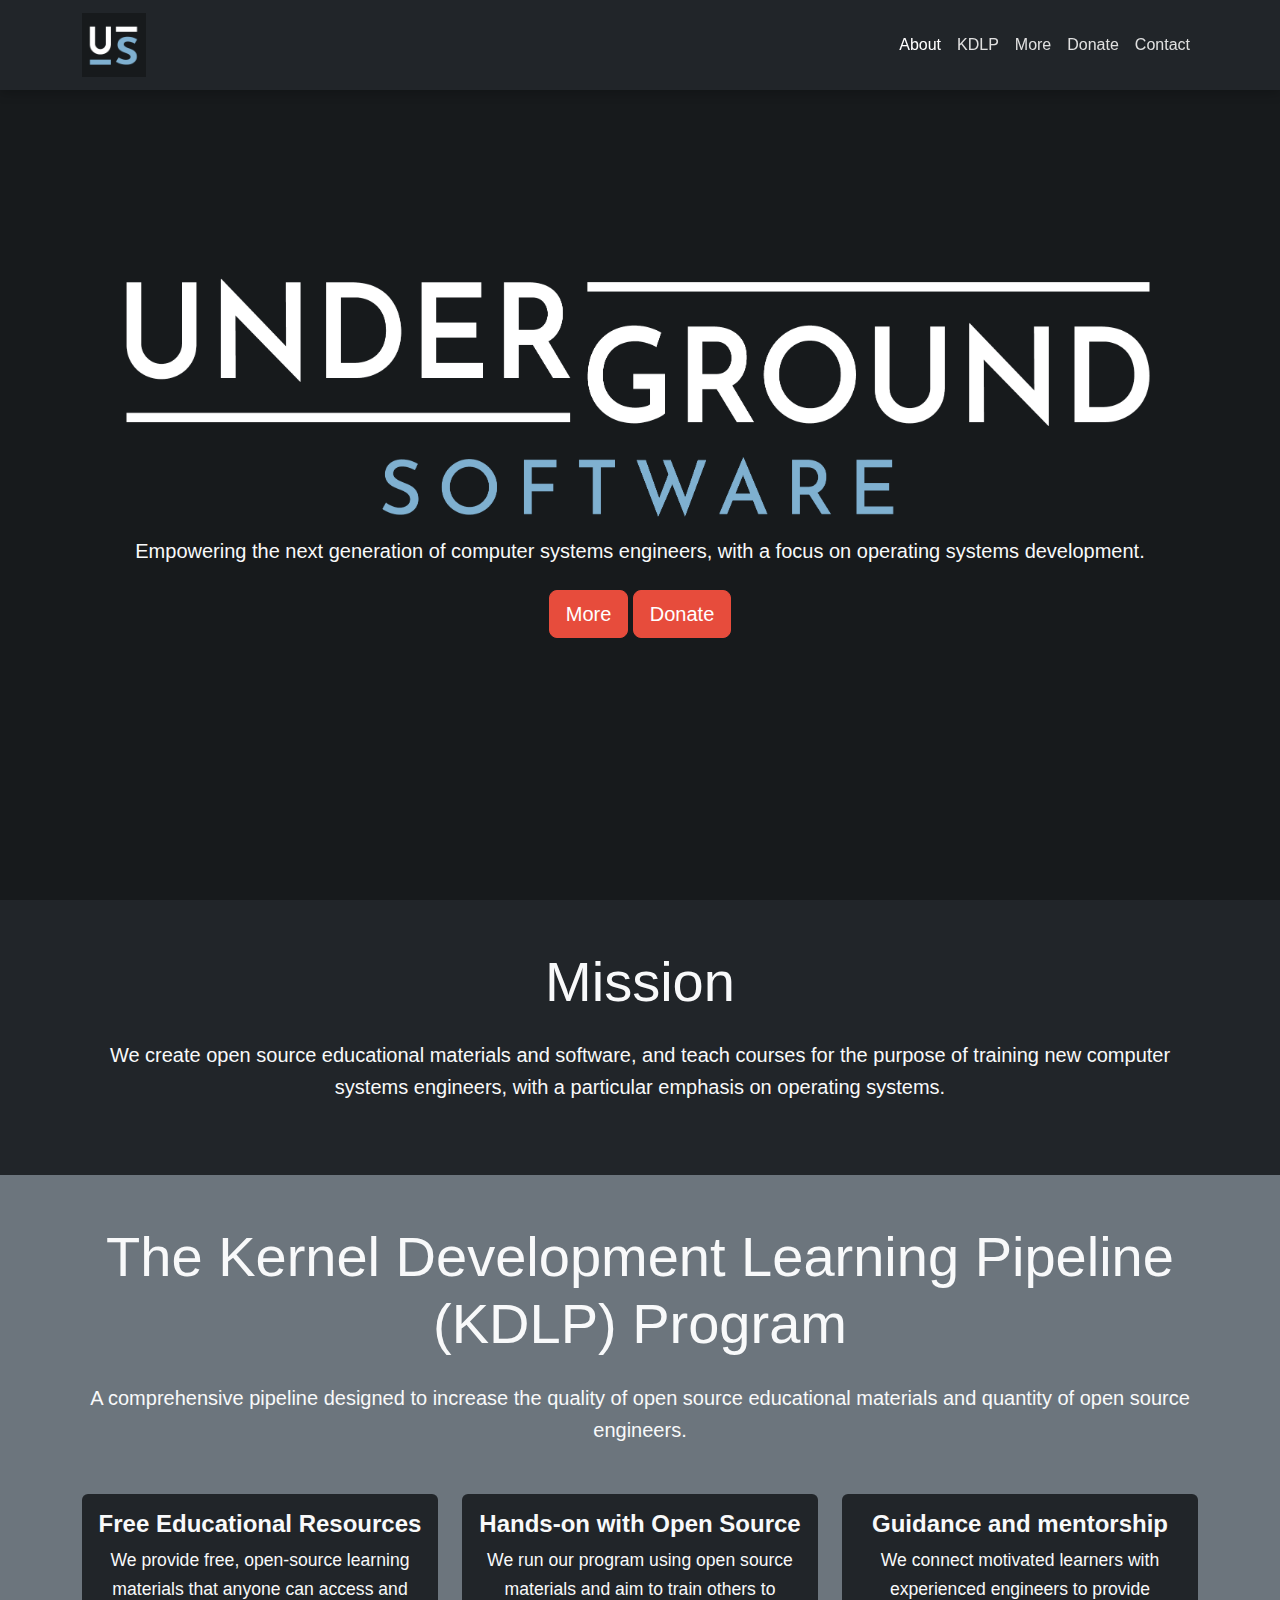
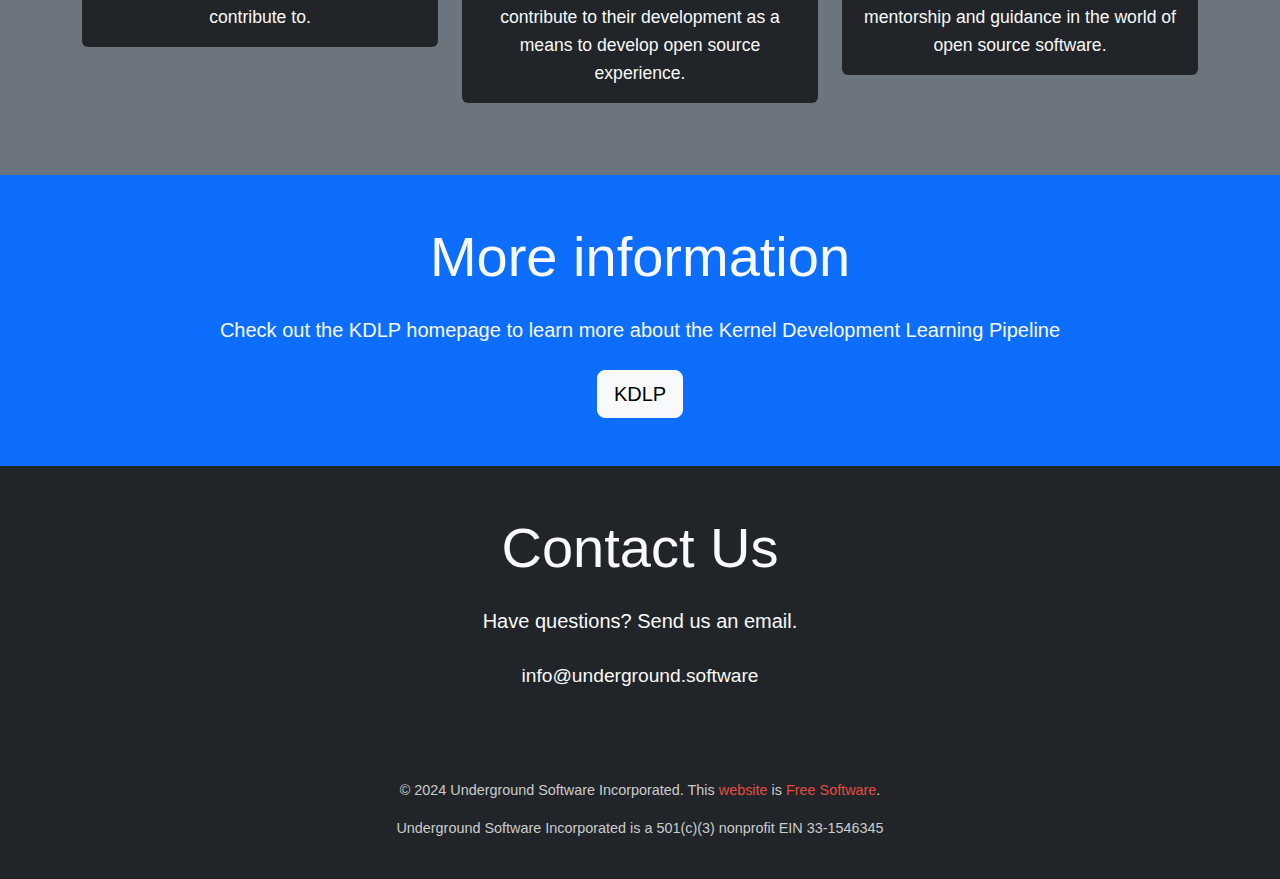
<file: index.html>
<!--
    Underground Software Incorporated main website
    Copyright (C) 2024 Underground Software Incorporated

    This program is free software: you can redistribute it and/or modify
    it under the terms of the GNU General Public License as published by
    the Free Software Foundation, either version 3 of the License, or
    (at your option) any later version.

    This program is distributed in the hope that it will be useful,
    but WITHOUT ANY WARRANTY; without even the implied warranty of
    MERCHANTABILITY or FITNESS FOR A PARTICULAR PURPOSE.  See the
    GNU General Public License for more details.

    You should have received a copy of the GNU General Public License
    along with this program.  If not, see <https://www.gnu.org/licenses/>.
-->

<!DOCTYPE html>
<html lang="en">

<head>
    <!-- Google tag (gtag.js) -->
    <script async src="https://www.googletagmanager.com/gtag/js?id=G-WLZTPGGTCQ"></script>
    <script>
    window.dataLayer = window.dataLayer || [];
    function gtag(){dataLayer.push(arguments);}
    gtag('js', new Date());

    gtag('config', 'G-WLZTPGGTCQ');
    </script>
    <meta charset="UTF-8">
    <meta name="viewport" content="width=device-width, initial-scale=1.0">
    <title>Underground Software</title>
    <!-- Bootstrap 5 CDN -->
    <link href="https://cdn.jsdelivr.net/npm/bootstrap@5.3.0-alpha1/dist/css/bootstrap.min.css" rel="stylesheet">
    <!-- Custom CSS for Night Mode and Styling -->
    <link rel="stylesheet" href="styles.css">
    <!-- Favicon files generated using https://favicon.io/favicon-converter/ -->
    <link rel="apple-touch-icon" sizes="180x180" href="/apple-touch-icon.png">
    <link rel="icon" type="image/png" sizes="32x32" href="/favicon-32x32.png">
    <link rel="icon" type="image/png" sizes="16x16" href="/favicon-16x16.png">
    <link rel="manifest" href="/site.webmanifest">
</head>

<body>
    <!-- Navbar -->
    <nav class="navbar navbar-expand-lg navbar-dark bg-dark fixed-top">
        <div class="container">
            <img class="navbar-brand" href="#" alt="Underground Software" src="/logo_short.png" />
            <button class="navbar-toggler" type="button" data-bs-toggle="collapse" data-bs-target="#navbarNav"
                aria-controls="navbarNav" aria-expanded="false" aria-label="Toggle navigation">
                <span class="navbar-toggler-icon"></span>
            </button>
            <div class="collapse navbar-collapse" id="navbarNav">
                <ul class="navbar-nav ms-auto">
                    <li class="nav-item">
                        <a class="nav-link active" aria-current="page" href="#about">About</a>
                    </li>
                    <li class="nav-item">
                        <a class="nav-link" href="#program">KDLP</a>
                    </li>
                    <li class="nav-item">
                        <a class="nav-link" href="#apply">More</a>
                    </li>
                    <li class="nav-item">
                        <a class="nav-link" href="https://www.pledge.to/kernel-development-learning-pipeline-free-and-open-source-advanced-computer-science-materials">Donate</a>
                    </li>
                    <li class="nav-item">
                        <a class="nav-link" href="#contact">Contact</a>
                    </li>
                </ul>
            </div>
        </div>
    </nav>

    <!-- Hero Section -->
    <header class="hero d-flex align-items-center justify-content-center text-center text-light">
        <div class="container" class="logo_full">
            <img class="display-3" alt="Underground Software" src="/logo_full.png" />
            <p class="lead mb-4">Empowering the next generation of computer systems engineers, with a focus on operating
                systems development.</p>
            <a class="btn btn-primary btn-lg" href="#apply">More</a>
            <a class="btn btn-primary btn-lg" href="https://www.pledge.to/kernel-development-learning-pipeline-free-and-open-source-advanced-computer-science-materials">Donate</a>
        </div>
    </header>

    <!-- About Section -->
    <section id="about" class="py-5 bg-dark text-light">
        <div class="container text-center">
            <h2 class="display-4 mb-4">Mission</h2>
            <p class="lead mb-4">We create open source educational materials and software, and teach courses for the
                purpose of training new computer systems engineers, with a particular emphasis on operating systems.</p>
        </div>
    </section>

    <!-- Program Section -->
    <section id="program" class="py-5 bg-secondary text-light">
        <div class="container text-center">
            <h2 class="display-4 mb-4">The Kernel Development Learning Pipeline (KDLP) Program</h2>
            <p class="lead mb-5">A comprehensive pipeline designed to increase the quality of open source educational materials and quantity of open source engineers.
            <div class="row">
                <div class="col-lg-4 mb-4">
                    <div class="card bg-dark text-light border-0">
                        <div class="card-body">
                            <h5 class="card-title">Free Educational Resources</h5>
                            <p class="card-text">We provide free, open-source learning materials that anyone can access and
                                contribute to.</p>
                        </div>
                    </div>
                </div>
                <div class="col-lg-4 mb-4">
                    <div class="card bg-dark text-light border-0">
                        <div class="card-body">
                            <h5 class="card-title">Hands-on with Open Source</h5>
                            <p class="card-text">We run our program using open source materials and aim to train others to contribute
                            to their development as a means to develop open source experience.</p>
                        </div>
                    </div>
                </div>
                <div class="col-lg-4 mb-4">
                    <div class="card bg-dark text-light border-0">
                        <div class="card-body">
                            <h5 class="card-title">Guidance and mentorship</h5>
                            <p class="card-text">We connect motivated learners with experienced engineers to provide mentorship
                                and guidance in the world of open source software.</p>
                        </div>
                    </div>
                </div>
            </div>
        </div>
    </section>

    <!-- Apply Section -->
    <section id="apply" class="py-5 text-center bg-primary text-light">
        <div class="container">
            <h2 class="display-4 mb-4">More information</h2>
            <p class="lead mb-4">Check out the KDLP homepage to learn more about the Kernel Development Learning Pipeline</p>
            <a href="https://kdlp.underground.software" class="btn btn-light btn-lg">KDLP</a>
        </div>
    </section>

    <!-- Contact Section -->
    <section id="contact" class="py-5 bg-dark text-light">
        <div class="container text-center">
            <h2 class="display-4 mb-4">Contact Us</h2>
            <p class="lead mb-4">Have questions? Send us an email.</p>
            <p><a href="mailto:info@underground.software" class="text-light">info@underground.software</a></p>
        </div>
    </section>

    <!-- Footer -->
    <footer class="py-4 bg-dark text-center text-light">
        <p>&copy; 2024 Underground Software Incorporated. This <a href="https://github.com/underground-software/underground.software">website</a> is <a href="/LICENSE">Free Software</a>.</p>
        <p>Underground Software Incorporated is a 501(c)(3) nonprofit EIN 33-1546345</p>
    </footer>

    <!-- Bootstrap JS Bundle (Includes Popper) -->
    <script src="https://cdn.jsdelivr.net/npm/@popperjs/core@2.11.6/dist/umd/popper.min.js"></script>
    <script src="https://cdn.jsdelivr.net/npm/bootstrap@5.3.0-alpha1/dist/js/bootstrap.min.js"></script>
</body>

</html>
</file>
<file: styles.css>
/*
    Underground Software Incorporated main website
    Copyright (C) 2024 Underground Software Incorporated

    This program is free software: you can redistribute it and/or modify
    it under the terms of the GNU General Public License as published by
    the Free Software Foundation, either version 3 of the License, or
    (at your option) any later version.

    This program is distributed in the hope that it will be useful,
    but WITHOUT ANY WARRANTY; without even the implied warranty of
    MERCHANTABILITY or FITNESS FOR A PARTICULAR PURPOSE.  See the
    GNU General Public License for more details.

    You should have received a copy of the GNU General Public License
    along with this program.  If not, see <https://www.gnu.org/licenses/>.
*/
/* Global Styles */
body {
    background-color: #121212;
    color: #e0e0e0;
    font-family: 'Helvetica Neue', sans-serif;
}

a {
    color: #e74c3c;
    text-decoration: none;
}

a:hover {
    text-decoration: underline;
}

/* Navbar Styles */
.navbar {
    box-shadow: 0 4px 10px rgba(0, 0, 0, 0.2);
}

.navbar-brand {
    font-weight: bold;
    width: 64px;
}

.navbar-nav .nav-link {
    color: #e0e0e0;
    transition: color 0.3s ease;
}

.navbar-nav .nav-link:hover {
    color: #f39c12;
}

/* Hero Section */
.hero {
    /* background: linear-gradient(45deg, #2c3e50, #34495e); */
    background: #171a1c;
    height: 100vh;
    display: flex;
    align-items: center;
    justify-content: center;
    text-align: center;
}

.hero h1 {
    font-size: 3rem;
    font-weight: bold;
    text-shadow: 2px 2px 4px rgba(0, 0, 0, 0.7);
}

.hero p {
    font-size: 1.25rem;
    margin-bottom: 30px;
    font-weight: 300;
}

.hero .btn-primary {
    background-color: #e74c3c;
    border-color: #e74c3c;
}

.hero .btn-primary:hover {
    background-color: #c0392b;
    border-color: #c0392b;
}

.hero img {
    width: 100%;
}

/* Section Styles */
section {
    padding: 60px 0;
}

section h2 {
    font-size: 2.5rem;
    font-weight: bold;
    margin-bottom: 30px;
}

section p {
    font-size: 1.2rem;
    line-height: 1.6;
}

/* Program Section - Cards */
.card {
    background-color: #2c3e50;
    border: none;
    transition: transform 0.3s ease;
}

.card:hover {
    transform: translateY(-10px);
}

.card-title {
    font-size: 1.5rem;
    font-weight: bold;
}

.card-text {
    font-size: 1.1rem;
}

/* Footer */
footer {
    background-color: #1a1a1a;
}

footer p {
    font-size: 0.9rem;
    color: #ccc;
}

/* Responsive Adjustments */
@media (max-width: 768px) {
    .hero h1 {
        font-size: 2.5rem;
    }

    .hero p {
        font-size: 1.1rem;
    }

    section h2 {
        font-size: 2rem;
    }
}
</file>
